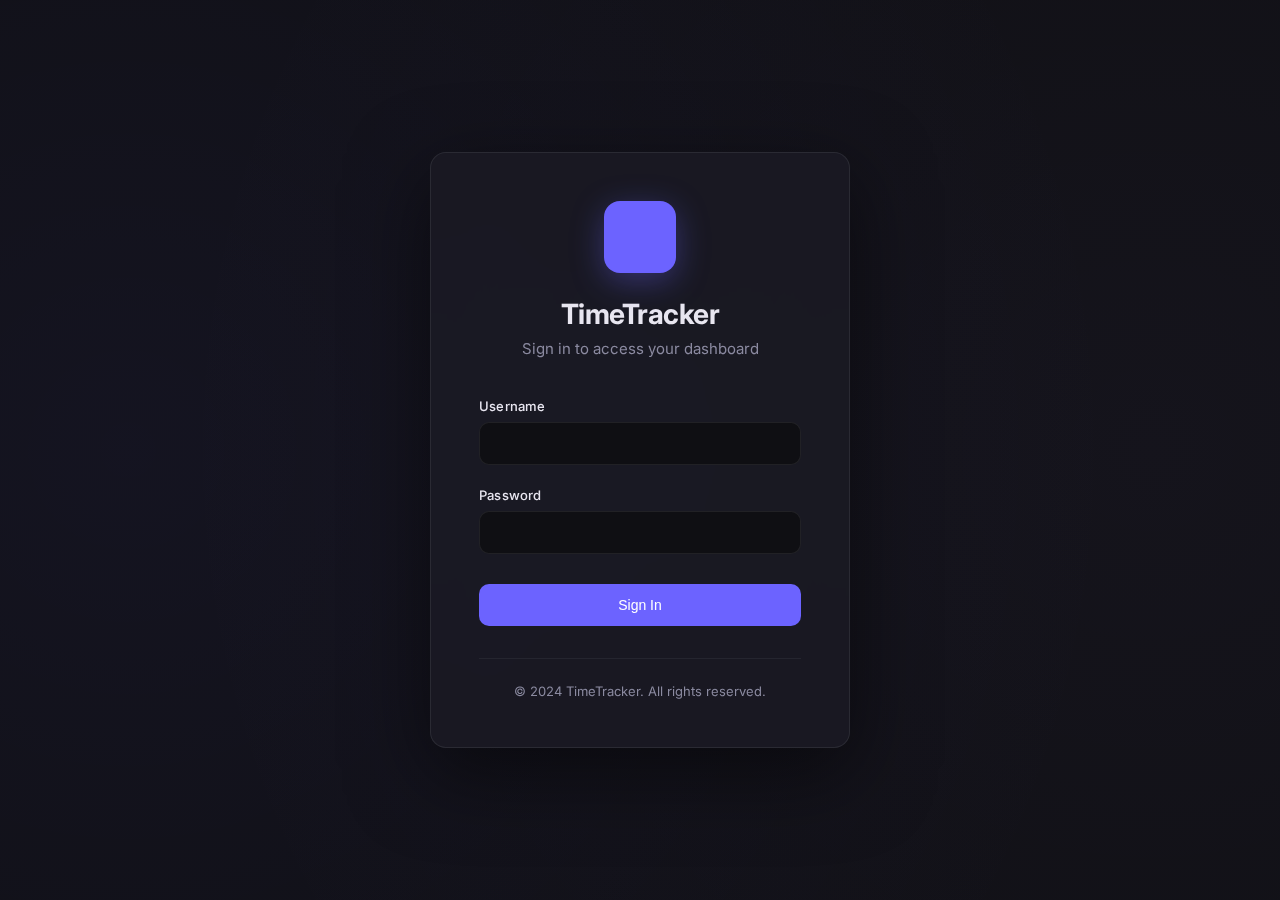
<file: login.html>
<!DOCTYPE html>
<html lang="en">
<head>
    <meta charset="UTF-8">
    <meta name="viewport" content="width=device-width, initial-scale=1.0">
    <title>TimeTracker - Login</title>
    <link rel="preconnect" href="https://fonts.googleapis.com">
    <link rel="preconnect" href="https://fonts.gstatic.com" crossorigin>
    <link href="https://fonts.googleapis.com/css2?family=Inter:wght@300;400;500;600;700&display=swap" rel="stylesheet">
    <style>
        /* Login Page Specific Styles */
        * { margin: 0; padding: 0; box-sizing: border-box; }

        body {
            font-family: 'Inter', -apple-system, BlinkMacSystemFont, 'Segoe UI', sans-serif;
            -webkit-font-smoothing: antialiased;
            -moz-osx-font-smoothing: grayscale;
        }

        .login-container {
            min-height: 100vh;
            display: flex;
            align-items: center;
            justify-content: center;
            background: #0f0f13;
            position: relative;
            overflow: hidden;
        }

        .login-container::before {
            content: '';
            position: absolute;
            top: -50%;
            left: -50%;
            width: 200%;
            height: 200%;
            background: radial-gradient(circle at 30% 50%, rgba(108, 99, 255, 0.06) 0%, transparent 50%),
                        radial-gradient(circle at 70% 50%, rgba(167, 139, 250, 0.04) 0%, transparent 50%);
            animation: bgPulse 8s ease-in-out infinite alternate;
        }

        @keyframes bgPulse {
            0% { transform: scale(1); }
            100% { transform: scale(1.05); }
        }

        .login-card {
            background: rgba(26, 26, 36, 0.8);
            backdrop-filter: blur(24px);
            -webkit-backdrop-filter: blur(24px);
            border-radius: 16px;
            padding: 48px;
            box-shadow: 0 24px 80px rgba(0, 0, 0, 0.5);
            border: 1px solid rgba(255, 255, 255, 0.08);
            position: relative;
            z-index: 1;
            width: 100%;
            max-width: 420px;
            margin: 20px;
            animation: slideInUp 0.5s cubic-bezier(0.4, 0, 0.2, 1);
        }

        @keyframes slideInUp {
            from {
                opacity: 0;
                transform: translateY(24px) scale(0.96);
            }
            to {
                opacity: 1;
                transform: translateY(0) scale(1);
            }
        }

        .login-header {
            text-align: center;
            margin-bottom: 40px;
        }

        .login-logo {
            width: 72px;
            height: 72px;
            background: #6c63ff;
            border-radius: 16px;
            display: flex;
            align-items: center;
            justify-content: center;
            margin: 0 auto 24px auto;
            position: relative;
            overflow: hidden;
            box-shadow: 0 8px 32px rgba(108, 99, 255, 0.35);
        }

        .login-logo::before {
            content: '';
            position: absolute;
            top: 0;
            left: -100%;
            width: 100%;
            height: 100%;
            background: linear-gradient(90deg, transparent, rgba(255, 255, 255, 0.2), transparent);
            animation: shimmer 3s infinite;
        }

        @keyframes shimmer {
            0% { left: -100%; }
            100% { left: 100%; }
        }

        .login-logo i {
            font-size: 32px;
            color: white;
            position: relative;
            z-index: 1;
        }

        .login-title {
            font-size: 28px;
            font-weight: 700;
            color: #e8e6f0;
            margin: 0 0 8px 0;
            letter-spacing: -0.5px;
        }

        .login-subtitle {
            font-size: 15px;
            color: #8b8aa0;
            margin: 0;
            font-weight: 400;
        }

        .login-form {
            display: flex;
            flex-direction: column;
            gap: 22px;
        }

        .form-group {
            position: relative;
        }

        .form-group label {
            display: block;
            margin-bottom: 8px;
            font-weight: 500;
            color: #e8e6f0;
            font-size: 13px;
            letter-spacing: 0.2px;
        }

        .form-group input {
            width: 100%;
            padding: 12px 16px;
            border: 1px solid rgba(255, 255, 255, 0.08);
            border-radius: 10px;
            font-size: 14px;
            font-family: inherit;
            color: #e8e6f0;
            background: #0f0f13;
            transition: all 0.25s ease;
            box-sizing: border-box;
        }

        .form-group input:focus {
            outline: none;
            border-color: #6c63ff;
            background: #1a1a24;
            box-shadow: 0 0 0 3px rgba(108, 99, 255, 0.12);
        }

        .form-group input:hover {
            border-color: rgba(255, 255, 255, 0.12);
        }

        .form-group i {
            position: absolute;
            right: 16px;
            top: 50%;
            transform: translateY(-50%);
            color: #8b8aa0;
            font-size: 15px;
            pointer-events: none;
        }

        .login-button {
            background: #6c63ff;
            color: white;
            border: none;
            padding: 13px 24px;
            border-radius: 10px;
            font-size: 14px;
            font-weight: 500;
            cursor: pointer;
            transition: all 0.25s ease;
            position: relative;
            overflow: hidden;
            margin-top: 8px;
        }

        .login-button:hover {
            background: #7c75ff;
            box-shadow: 0 4px 20px rgba(108, 99, 255, 0.35);
        }

        .login-button:active {
            transform: translateY(0);
        }

        .login-button:disabled {
            opacity: 0.5;
            cursor: not-allowed;
            transform: none;
        }

        .error-message {
            background: rgba(248, 113, 113, 0.1);
            color: #f87171;
            padding: 12px 16px;
            border-radius: 10px;
            border: 1px solid rgba(248, 113, 113, 0.2);
            font-size: 14px;
            font-weight: 400;
            margin-top: 12px;
            display: none;
            animation: shake 0.5s ease-in-out;
        }

        @keyframes shake {
            0%, 100% { transform: translateX(0); }
            25% { transform: translateX(-5px); }
            75% { transform: translateX(5px); }
        }

        .error-message.show {
            display: block;
        }

        .login-footer {
            text-align: center;
            margin-top: 32px;
            padding-top: 24px;
            border-top: 1px solid rgba(255, 255, 255, 0.06);
        }

        .login-footer p {
            margin: 0;
            color: #8b8aa0;
            font-size: 13px;
        }

        .credentials-info {
            background: rgba(108, 99, 255, 0.05);
            border: 1px solid rgba(108, 99, 255, 0.15);
            border-radius: 10px;
            padding: 16px;
            margin-top: 24px;
            text-align: center;
        }

        .credentials-info h4 {
            margin: 0 0 8px 0;
            color: #6c63ff;
            font-size: 14px;
            font-weight: 600;
        }

        .credentials-info p {
            margin: 4px 0;
            color: #8b8aa0;
            font-size: 13px;
        }

        .credentials-info code {
            background: rgba(108, 99, 255, 0.1);
            padding: 2px 6px;
            border-radius: 4px;
            font-family: 'Courier New', monospace;
            font-size: 12px;
            color: #a78bfa;
        }

        /* Responsive Design */
        @media (max-width: 480px) {
            .login-card {
                padding: 32px 24px;
                margin: 16px;
            }

            .login-title {
                font-size: 24px;
            }

            .login-logo {
                width: 60px;
                height: 60px;
            }

            .login-logo i {
                font-size: 26px;
            }
        }

        /* Loading Animation */
        .login-button.loading {
            position: relative;
            color: transparent;
        }

        .login-button.loading::after {
            content: '';
            position: absolute;
            top: 50%;
            left: 50%;
            transform: translate(-50%, -50%);
            width: 20px;
            height: 20px;
            border: 2px solid rgba(255, 255, 255, 0.3);
            border-top: 2px solid white;
            border-radius: 50%;
            animation: spin 1s linear infinite;
        }

        @keyframes spin {
            0% { transform: translate(-50%, -50%) rotate(0deg); }
            100% { transform: translate(-50%, -50%) rotate(360deg); }
        }
    </style>
</head>
<body>
    <div class="login-container">
        <div class="login-card">
            <div class="login-header">
                <div class="login-logo">
                    <i class="fas fa-clock"></i>
                </div>
                <h1 class="login-title">TimeTracker</h1>
                <p class="login-subtitle">Sign in to access your dashboard</p>
            </div>

            <form class="login-form" id="loginForm">
                <div class="form-group">
                    <label for="username">Username</label>
                    <input type="text" id="username" name="username" required autocomplete="username">
                    <i class="fas fa-user"></i>
                </div>

                <div class="form-group">
                    <label for="password">Password</label>
                    <input type="password" id="password" name="password" required autocomplete="current-password">
                    <i class="fas fa-lock"></i>
                </div>

                <button type="submit" class="login-button" id="loginButton">
                    Sign In
                </button>

                <div class="error-message" id="errorMessage">
                    Invalid username or password. Please try again.
                </div>
            </form>


            <div class="login-footer">
                <p>© 2024 TimeTracker. All rights reserved.</p>
            </div>
        </div>
    </div>

    <script>
        // Static login credentials
        const VALID_CREDENTIALS = {
            username: 'admin',
            password: 'password123'
        };

        // DOM elements
        const loginForm = document.getElementById('loginForm');
        const loginButton = document.getElementById('loginButton');
        const errorMessage = document.getElementById('errorMessage');
        const usernameInput = document.getElementById('username');
        const passwordInput = document.getElementById('password');

        // Show error message
        function showError(message) {
            errorMessage.textContent = message;
            errorMessage.classList.add('show');
            setTimeout(() => {
                errorMessage.classList.remove('show');
            }, 5000);
        }

        // Hide error message
        function hideError() {
            errorMessage.classList.remove('show');
        }

        // Set loading state
        function setLoading(loading) {
            if (loading) {
                loginButton.classList.add('loading');
                loginButton.disabled = true;
            } else {
                loginButton.classList.remove('loading');
                loginButton.disabled = false;
            }
        }

        // Check if user is already logged in
        function checkAuthStatus() {
            const isLoggedIn = localStorage.getItem('isLoggedIn');
            if (isLoggedIn === 'true') {
                window.location.href = 'index.html';
            }
        }

        // Handle form submission
        loginForm.addEventListener('submit', async (e) => {
            e.preventDefault();
            
            const username = usernameInput.value.trim();
            const password = passwordInput.value;

            // Hide any previous error
            hideError();

            // Basic validation
            if (!username || !password) {
                showError('Please enter both username and password.');
                return;
            }

            // Set loading state
            setLoading(true);

            // Simulate API call delay
            await new Promise(resolve => setTimeout(resolve, 1000));

            // Check credentials
            if (username === VALID_CREDENTIALS.username && password === VALID_CREDENTIALS.password) {
                // Store login status
                localStorage.setItem('isLoggedIn', 'true');
                localStorage.setItem('username', username);
                localStorage.setItem('loginTime', new Date().toISOString());

                // Redirect to main app
                window.location.href = 'index.html';
            } else {
                // Show error
                showError('Invalid username or password. Please try again.');
                setLoading(false);
            }
        });

        // Clear error when user starts typing
        usernameInput.addEventListener('input', hideError);
        passwordInput.addEventListener('input', hideError);

        // Check auth status on page load
        checkAuthStatus();

        // Add some interactive effects
        usernameInput.addEventListener('focus', () => {
            usernameInput.parentElement.style.transform = 'translateY(-2px)';
        });

        usernameInput.addEventListener('blur', () => {
            usernameInput.parentElement.style.transform = 'translateY(0)';
        });

        passwordInput.addEventListener('focus', () => {
            passwordInput.parentElement.style.transform = 'translateY(-2px)';
        });

        passwordInput.addEventListener('blur', () => {
            passwordInput.parentElement.style.transform = 'translateY(0)';
        });

        // Add enter key support
        document.addEventListener('keydown', (e) => {
            if (e.key === 'Enter' && !loginButton.disabled) {
                loginForm.dispatchEvent(new Event('submit'));
            }
        });
    </script>
</body>
</html>
</file>
